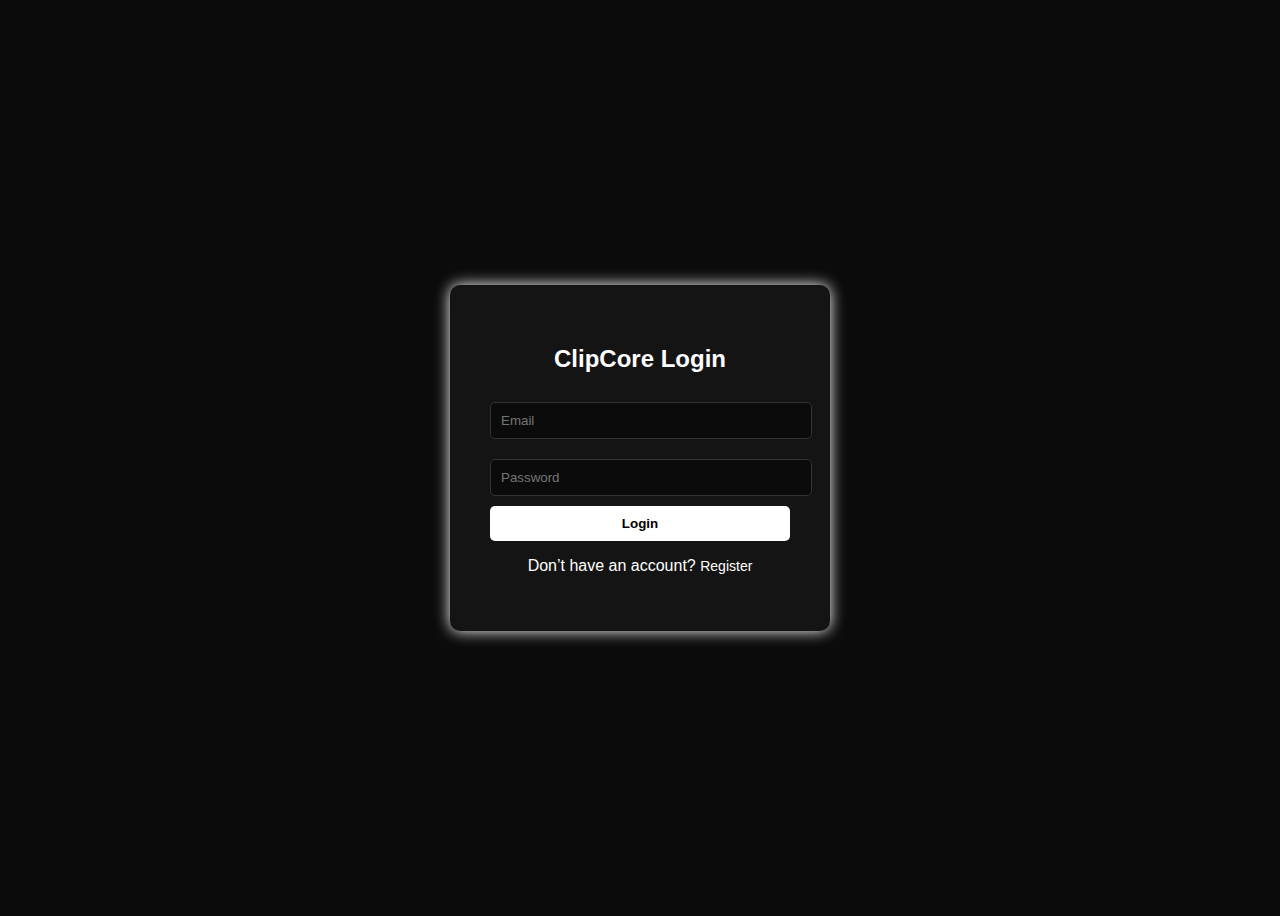
<file: index.html>
<!DOCTYPE html>
<html lang="en">
<head>
  <meta charset="UTF-8">
  <title>ClipCore Login</title>
  <style>
    body {
      background: #0b0b0b;
      color: white;
      font-family: 'Poppins', sans-serif;
      display: flex;
      justify-content: center;
      align-items: center;
      height: 100vh;
    }
    .login-box {
      background: #141414;
      padding: 40px;
      border-radius: 10px;
      box-shadow: 0 0 15px rgb(255, 255, 255);
      width: 300px;
      text-align: center;
    }
    input {
      width: 100%;
      padding: 10px;
      margin: 10px 0;
      background: #0b0b0b;
      border: 1px solid #333;
      color: white;
      border-radius: 5px;
    }
    button {
      width: 100%;
      padding: 10px;
      background: rgb(255, 255, 255);
      color: #000;
      font-weight: bold;
      border: none;
      border-radius: 5px;
      cursor: pointer;
    }
    button:hover {
      background: rgb(255, 255, 255);
    }
    a {
      color: rgb(255, 255, 255);
      text-decoration: none;
      font-size: 14px;
    }
  </style>
</head>
<body>
  <form class="login-box" action="login.php" method="POST">
    <h2>ClipCore Login</h2>
    <input type="text" name="email" placeholder="Email" required />
    <input type="password" name="password" placeholder="Password" required />
    <button type="submit">Login</button>
    <p>Don’t have an account? <a href="register.html">Register</a></p>
  </form>
</body>
</html>
</file>
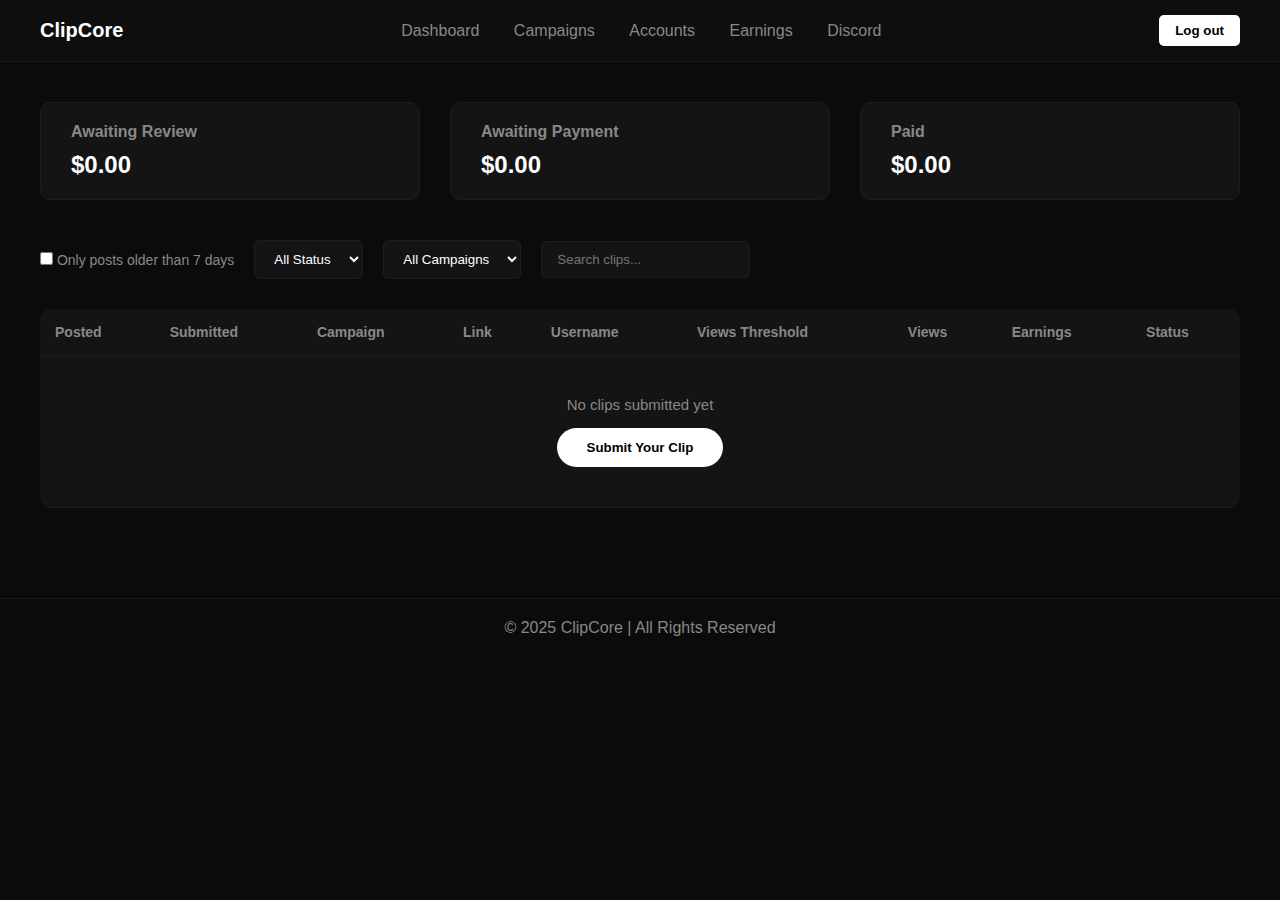
<file: dashboard.html>
<!DOCTYPE html>
<html lang="en">
<head>
  <meta charset="UTF-8" />
  <meta name="viewport" content="width=device-width, initial-scale=1.0" />
  <title>ClipCore Dashboard</title>
  <style>
    :root {
      --bg: #0b0b0b;
      --card: #141414;
      --text: #fff;
      --accent: rgb(255, 255, 255); /* neon white */
      --muted: #888;
    }

    * {
      margin: 0;
      padding: 0;
      box-sizing: border-box;
      font-family: 'Poppins', sans-serif;
    }

    body {
      background: var(--bg);
      color: var(--text);
    }

    /* --- Navbar --- */
    header {
      display: flex;
      justify-content: space-between;
      align-items: center;
      padding: 15px 40px;
      background: #0e0e0e;
      border-bottom: 1px solid #1a1a1a;
    }

    header .logo {
      font-size: 20px;
      font-weight: 700;
      color: var(--accent);
    }

    nav a {
      margin: 0 15px;
      color: var(--muted);
      text-decoration: none;
      transition: 0.3s;
    }

    nav a:hover {
      color: var(--accent);
    }

    .btn {
      background: var(--accent);
      color: #000;
      padding: 8px 16px;
      border: none;
      border-radius: 5px;
      cursor: pointer;
      font-weight: 600;
      transition: 0.3s;
    }

    .btn:hover {
      background: rgb(255, 255, 255);
    }

    /* --- Stats --- */
    .dashboard {
      padding: 40px;
    }

    .stats {
      display: flex;
      gap: 30px;
      flex-wrap: wrap;
      margin-bottom: 40px;
    }

    .stat-card {
      background: var(--card);
      border: 1px solid #1c1c1c;
      border-radius: 10px;
      padding: 20px 30px;
      flex: 1;
      min-width: 250px;
      transition: 0.3s;
    }

    .stat-card:hover {
      box-shadow: 0 0 15px var(--accent);
    }

    .stat-card h3 {
      color: var(--muted);
      margin-bottom: 10px;
      font-size: 16px;
    }

    .stat-card p {
      font-size: 24px;
      color: var(--accent);
      font-weight: 700;
    }

    /* --- Filters --- */
    .filters {
      display: flex;
      flex-wrap: wrap;
      gap: 20px;
      align-items: center;
      margin-bottom: 30px;
    }

    .filters select, .filters input {
      background: var(--card);
      border: 1px solid #1c1c1c;
      color: var(--text);
      padding: 10px 15px;
      border-radius: 5px;
      outline: none;
    }

    .filters label {
      font-size: 14px;
      color: var(--muted);
    }

    /* --- Table --- */
    table {
      width: 100%;
      border-collapse: collapse;
      background: var(--card);
      border-radius: 10px;
      overflow: hidden;
    }

    th, td {
      padding: 15px;
      text-align: left;
      border-bottom: 1px solid #1c1c1c;
    }

    th {
      color: var(--muted);
      font-size: 14px;
    }

    td {
      color: var(--text);
      font-size: 15px;
    }

    .empty {
      text-align: center;
      padding: 40px;
      color: var(--muted);
    }

    .submit-btn {
      background: var(--accent);
      color: #000;
      border: none;
      padding: 12px 30px;
      border-radius: 30px;
      font-weight: bold;
      margin-top: 15px;
      cursor: pointer;
      transition: 0.3s;
    }

    .submit-btn:hover {
      background: rgb(255, 255, 255);
    }

    /* --- Footer --- */
    footer {
      text-align: center;
      padding: 20px;
      color: var(--muted);
      border-top: 1px solid #1a1a1a;
      margin-top: 50px;
    }

    @media (max-width: 768px) {
      .stats {
        flex-direction: column;
      }
      header {
        flex-direction: column;
        align-items: flex-start;
        gap: 10px;
      }
    }
  </style>
</head>
<body>

  <header>
    <div class="logo">ClipCore<span style="color:#fff;"></span></div>
    <nav>
      <a href="file:///C:/Users/nanid/OneDrive/Documents/(1)WEB%20PAGE/(1)%20ClipCore%20Main/dashboard.html">Dashboard</a>
      
      <a href="file:///C:/Users/nanid/OneDrive/Documents/(1)WEB%20PAGE/(1)%20ClipCore%20Main/nn/Campaign%20main%20page.html">Campaigns</a>
      <a href="file:///C:/Users/nanid/OneDrive/Documents/(1)WEB%20PAGE/(1)%20ClipCore%20Main/nn/account.html">Accounts</a>
      
      <a href="#">Earnings</a>
    <a href="https://discord.gg/tAXASHds8da">Discord</a>
    </nav>
    <button class="btn">Log out</button>
  </header>

  <main class="dashboard">
    <div class="stats">
      <div class="stat-card">
        <h3>Awaiting Review</h3>
        <p>$0.00</p>
      </div>
      <div class="stat-card">
        <h3>Awaiting Payment</h3>
        <p>$0.00</p>
      </div>
      <div class="stat-card">
        <h3>Paid</h3>
        <p>$0.00</p>
      </div>
    </div>

    <div class="filters">
      <label><input type="checkbox" /> Only posts older than 7 days</label>
      <select>
        <option>All Status</option>
      </select>
      <select>
        <option>All Campaigns</option>
      </select>
      <input type="text" placeholder="Search clips..." />
    </div>

    <table>
      <thead>
        <tr>
          <th>Posted</th>
          <th>Submitted</th>
          <th>Campaign</th>
          <th>Link</th>
          <th>Username</th>
          <th>Views Threshold</th>
          <th>Views</th>
         
          <th>Earnings</th>
         
          <th>Status</th>

        </tr>
      </thead>
      <tbody>
        <tr>
          <td colspan="13" class="empty">
            <p>No clips submitted yet</p>
            <button class="submit-btn"> Submit Your Clip</button>
          </td>
        </tr>
      </tbody>
    </table>
  </main>

  <footer>© 2025 ClipCore | All Rights Reserved</footer>

</body>
</html>
</file>
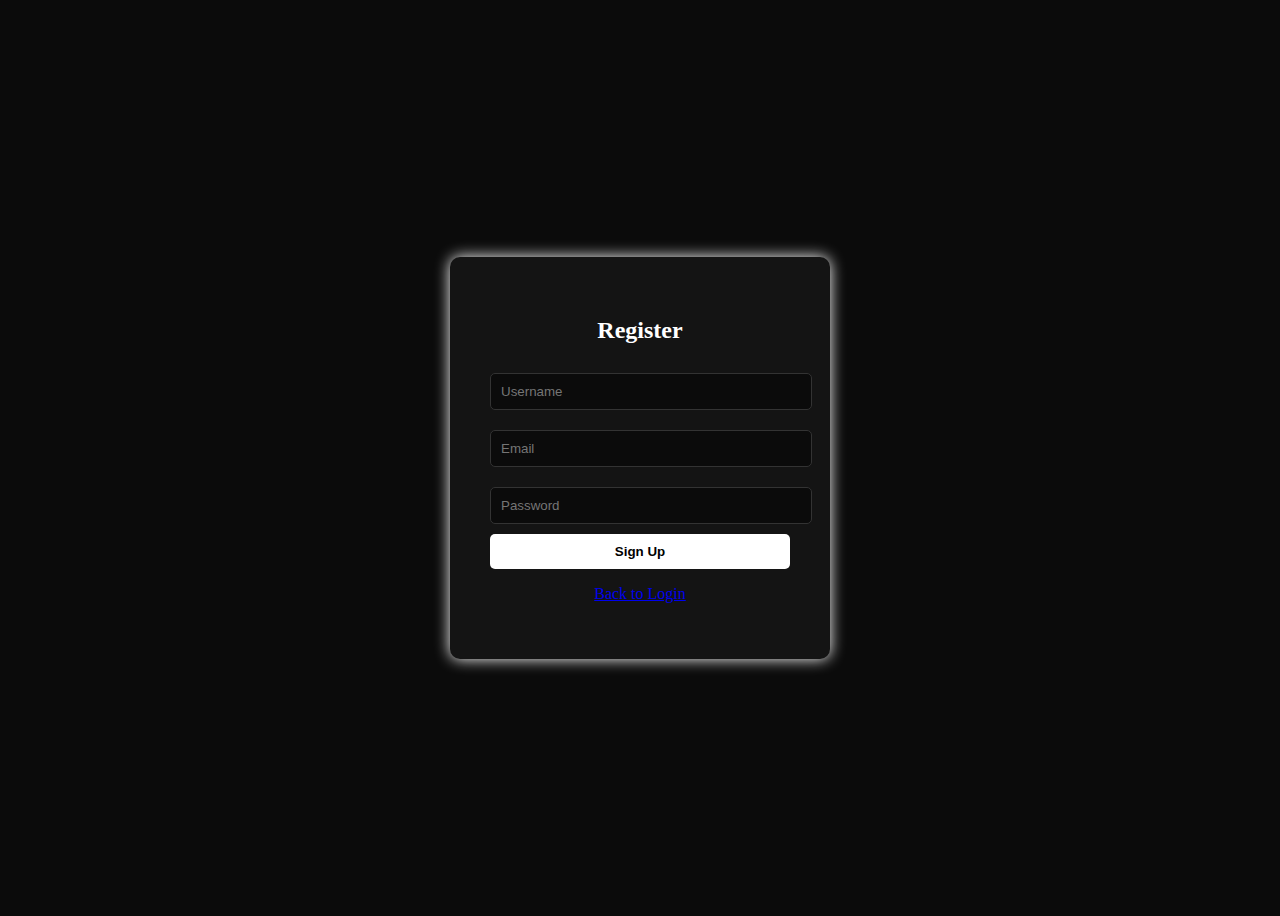
<file: register.html>
<!DOCTYPE html>
<html lang="en">
<head>
  <meta charset="UTF-8">
  <title>Register - ClipCore</title>
  <style>
    body { background: #0b0b0b; color: white; font-family: 'Poppins'; display: flex; justify-content: center; align-items: center; height: 100vh; }
    .register-box { background: #141414; padding: 40px; border-radius: 10px; box-shadow: 0 0 15px rgb(255, 255, 255); width: 300px; text-align: center; }
    input { width: 100%; padding: 10px; margin: 10px 0; background: #0b0b0b; border: 1px solid #333; color: white; border-radius: 5px; }
    button { width: 100%; padding: 10px; background: rgb(255, 255, 255); color: #000; font-weight: bold; border: none; border-radius: 5px; cursor: pointer; }
  </style>
</head>
<body>
  <form class="register-box" action="register.php" method="POST">
    <h2>Register</h2>
    <input type="text" name="username" placeholder="Username" required />
    <input type="email" name="email" placeholder="Email" required />
    <input type="password" name="password" placeholder="Password" required />
    <button type="submit">Sign Up</button>
    <p><a href="index.html">Back to Login</a></p>
  </form>
</body>
</html>
</file>
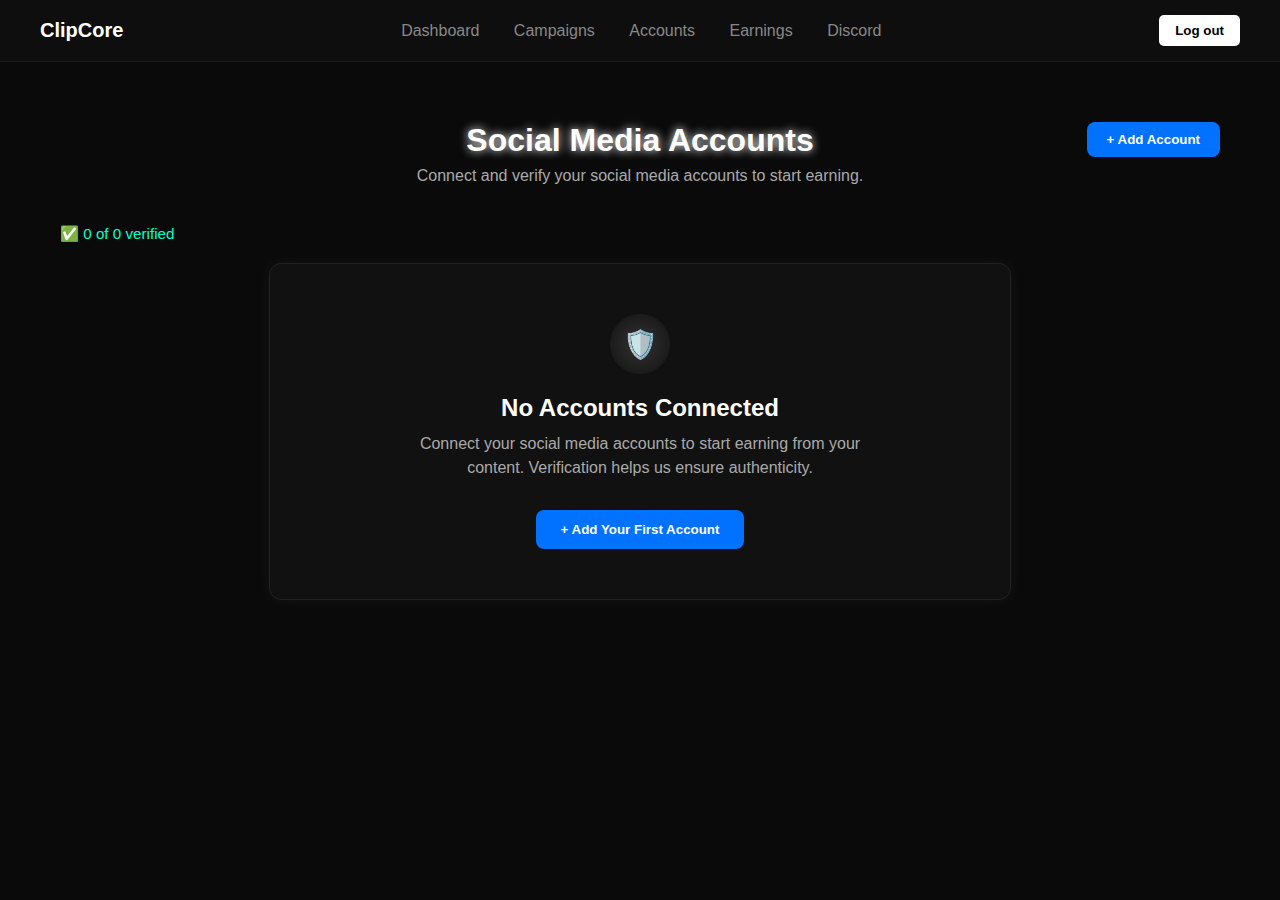
<file: nn/account.html>
<!DOCTYPE html>
<html lang="en">
<head>
  <meta charset="UTF-8" />
  <meta name="viewport" content="width=device-width, initial-scale=1.0" />
  <title>ClipCore Accounts</title>
  <style>
  
      :root {
      --bg: #0b0b0b;
      --card: #141414;
      --text: #fff;
      --accent: rgb(255, 255, 255); /* neon white */
      --muted: #888;
    }
  

body {
  background-color: #0a0a0a;
  color: white;
  font-family: 'Poppins', sans-serif;
  margin: 0;
  padding: 0;
}

/* NAVBAR */
header {
      display: flex;
      justify-content: space-between;
      align-items: center;
      padding: 15px 40px;
      background: #0e0e0e;
      border-bottom: 1px solid #1a1a1a;
    }

    header .logo {
      font-size: 20px;
      font-weight: 700;
      color: var(--accent);
    }

    nav a {
      margin: 0 15px;
      color: var(--muted);
      text-decoration: none;
      transition: 0.3s;
    }

    nav a:hover {
      color: var(--accent);
    }


    .btn {
      background: var(--accent);
      color: #000;
      padding: 8px 16px;
      border: none;
      border-radius: 5px;
      cursor: pointer;
      font-weight: 600;
      transition: 0.3s;
    }

    .btn:hover {
      background: rgb(255, 255, 255);
    }


/* SECTION */
.account-section {
  padding: 60px;
  text-align: center;
}

.account-header {
  position: relative;
  margin-bottom: 40px;
}

.account-header h1 {
  font-size: 2rem;
  text-shadow: 0 0 10px white;
  margin: 0;
}

.account-header p {
  color: #aaa;
  margin: 8px 0 20px;
}

.add-btn {
  position: absolute;
  right: 0;
  top: 0;
  background: #0072ff;
  color: white;
  border: none;
  border-radius: 8px;
  padding: 10px 20px;
  font-weight: 600;
  cursor: pointer;
  transition: background 0.3s;
}

.add-btn:hover {
  background: #005ce6;
}

.verified-status {
  text-align: left;
  color: #00ffcc;
  font-size: 0.95rem;
  margin-bottom: 20px;
}

.account-box {
  background: #111;
  border: 1px solid #222;
  border-radius: 12px;
  padding: 50px 20px;
  width: 100%;
  max-width: 700px;
  margin: 0 auto;
  text-align: center;
  box-shadow: 0 0 15px rgba(255, 255, 255, 0.05);
}

.icon-box {
  display: flex;
  justify-content: center;
  margin-bottom: 20px;
}

.shield {
  width: 60px;
  height: 60px;
  background: radial-gradient(circle, #333 0%, #111 100%);
  border-radius: 50%;
  position: relative;
}

.shield::after {
  content: "🛡️";
  position: absolute;
  top: 50%;
  left: 50%;
  transform: translate(-50%, -50%);
  font-size: 28px;
}

.account-box h2 {
  margin: 10px 0;
  color: white;
}

.account-box p {
  color: #aaa;
  max-width: 450px;
  margin: 10px auto 30px;
  line-height: 1.5;
}

.primary-btn {
  background: #0072ff;
  color: white;
  border: none;
  border-radius: 8px;
  padding: 12px 25px;
  font-weight: 600;
  cursor: pointer;
  transition: all 0.3s;
}

.primary-btn:hover {
  background: white;
  color: black;
  box-shadow: 0 0 8px white;
}

/* RESPONSIVE */
@media (max-width: 768px) {
  .account-header {
    text-align: left;
  }
  .add-btn {
    position: relative;
    display: block;
    margin: 15px auto 0;
  }
  .account-section {
    padding: 30px 20px;
  }
}

  
  </style>
</head>
<body>
  <header>
    <div class="logo">ClipCore<span style="color:#fff;"></span></div>
    <nav>
      <a href="file:///C:/Users/nanid/OneDrive/Documents/(1)WEB%20PAGE/(1)%20ClipCore%20Main/dashboard.html">Dashboard</a>
      
      <a href="file:///C:/Users/nanid/OneDrive/Documents/(1)WEB%20PAGE/(1)%20ClipCore%20Main/nn/Campaign%20main%20page.html#">Campaigns</a>
      <a href="#">Accounts</a>
      <a href="#">Earnings</a>
      <a href="https://discord.gg/tAXASHds8da">Discord</a>
    </nav>
    <button class="btn">Log out</button>
    
  </header>

  <section class="account-section">
    <div class="account-header">
      <h1>Social Media Accounts</h1>
      <p>Connect and verify your social media accounts to start earning.</p>
      <button class="add-btn">+ Add Account</button>
    </div>

    <div class="verified-status">
      <span>✅ 0 of 0 verified</span>
    </div>

    <div class="account-box">
      <div class="icon-box">
        <div class="shield"></div>
      </div>
      <h2>No Accounts Connected</h2>
      <p>Connect your social media accounts to start earning from your content. Verification helps us ensure authenticity.</p>
      <button class="primary-btn">+ Add Your First Account</button>
    </div>
  </section>
</body>
</html>
</file>
